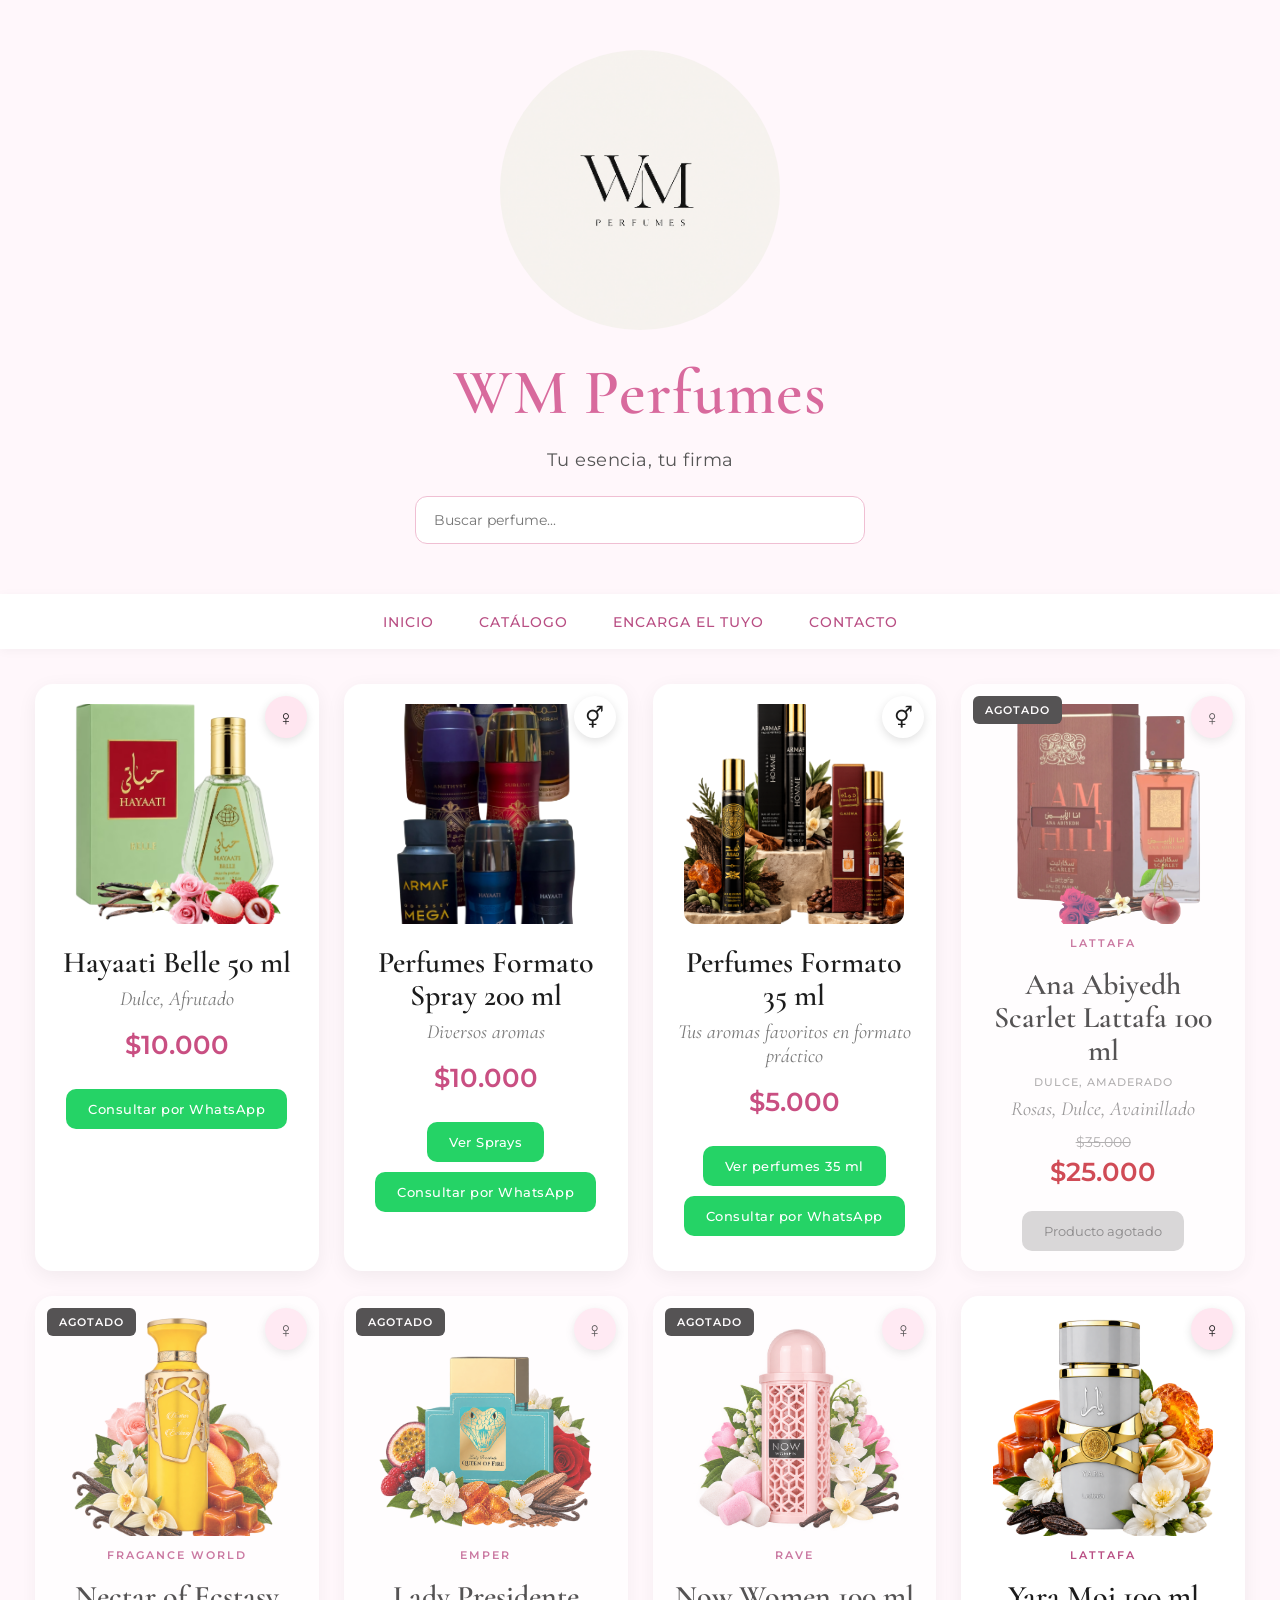
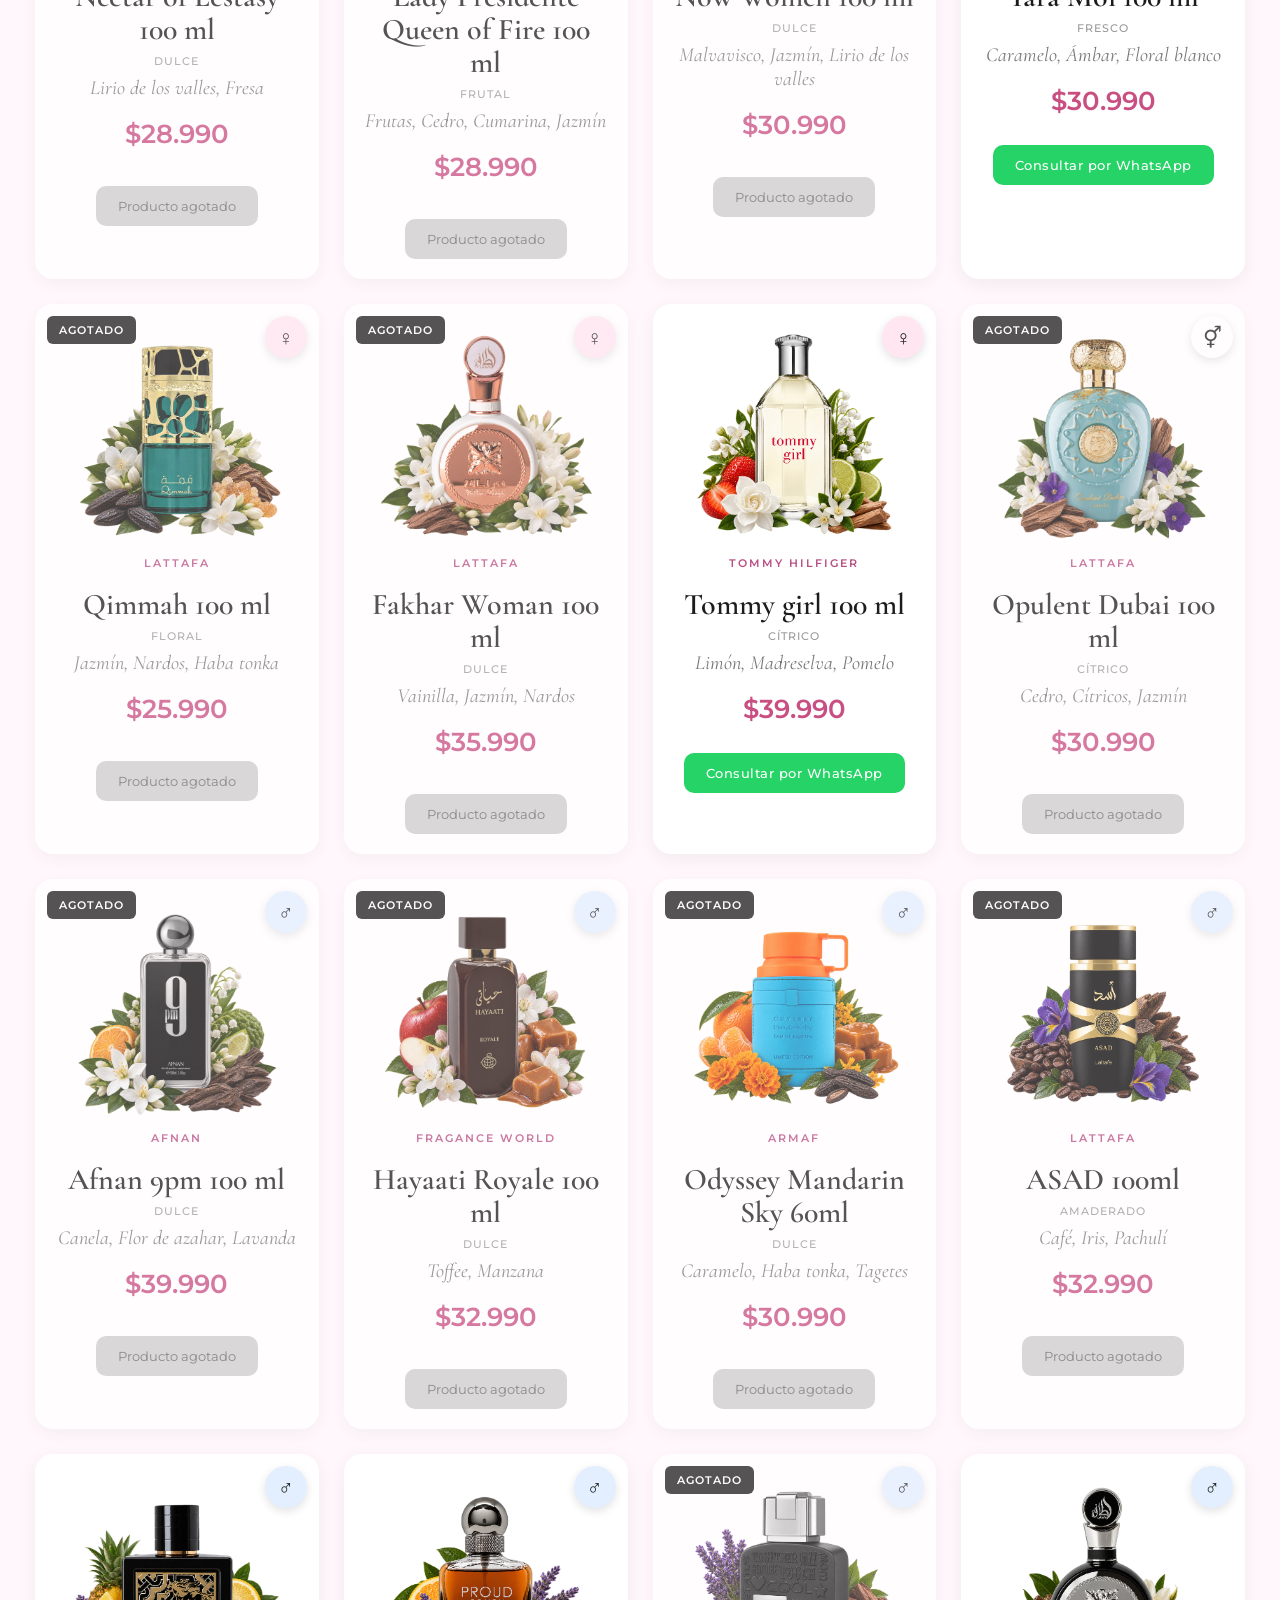
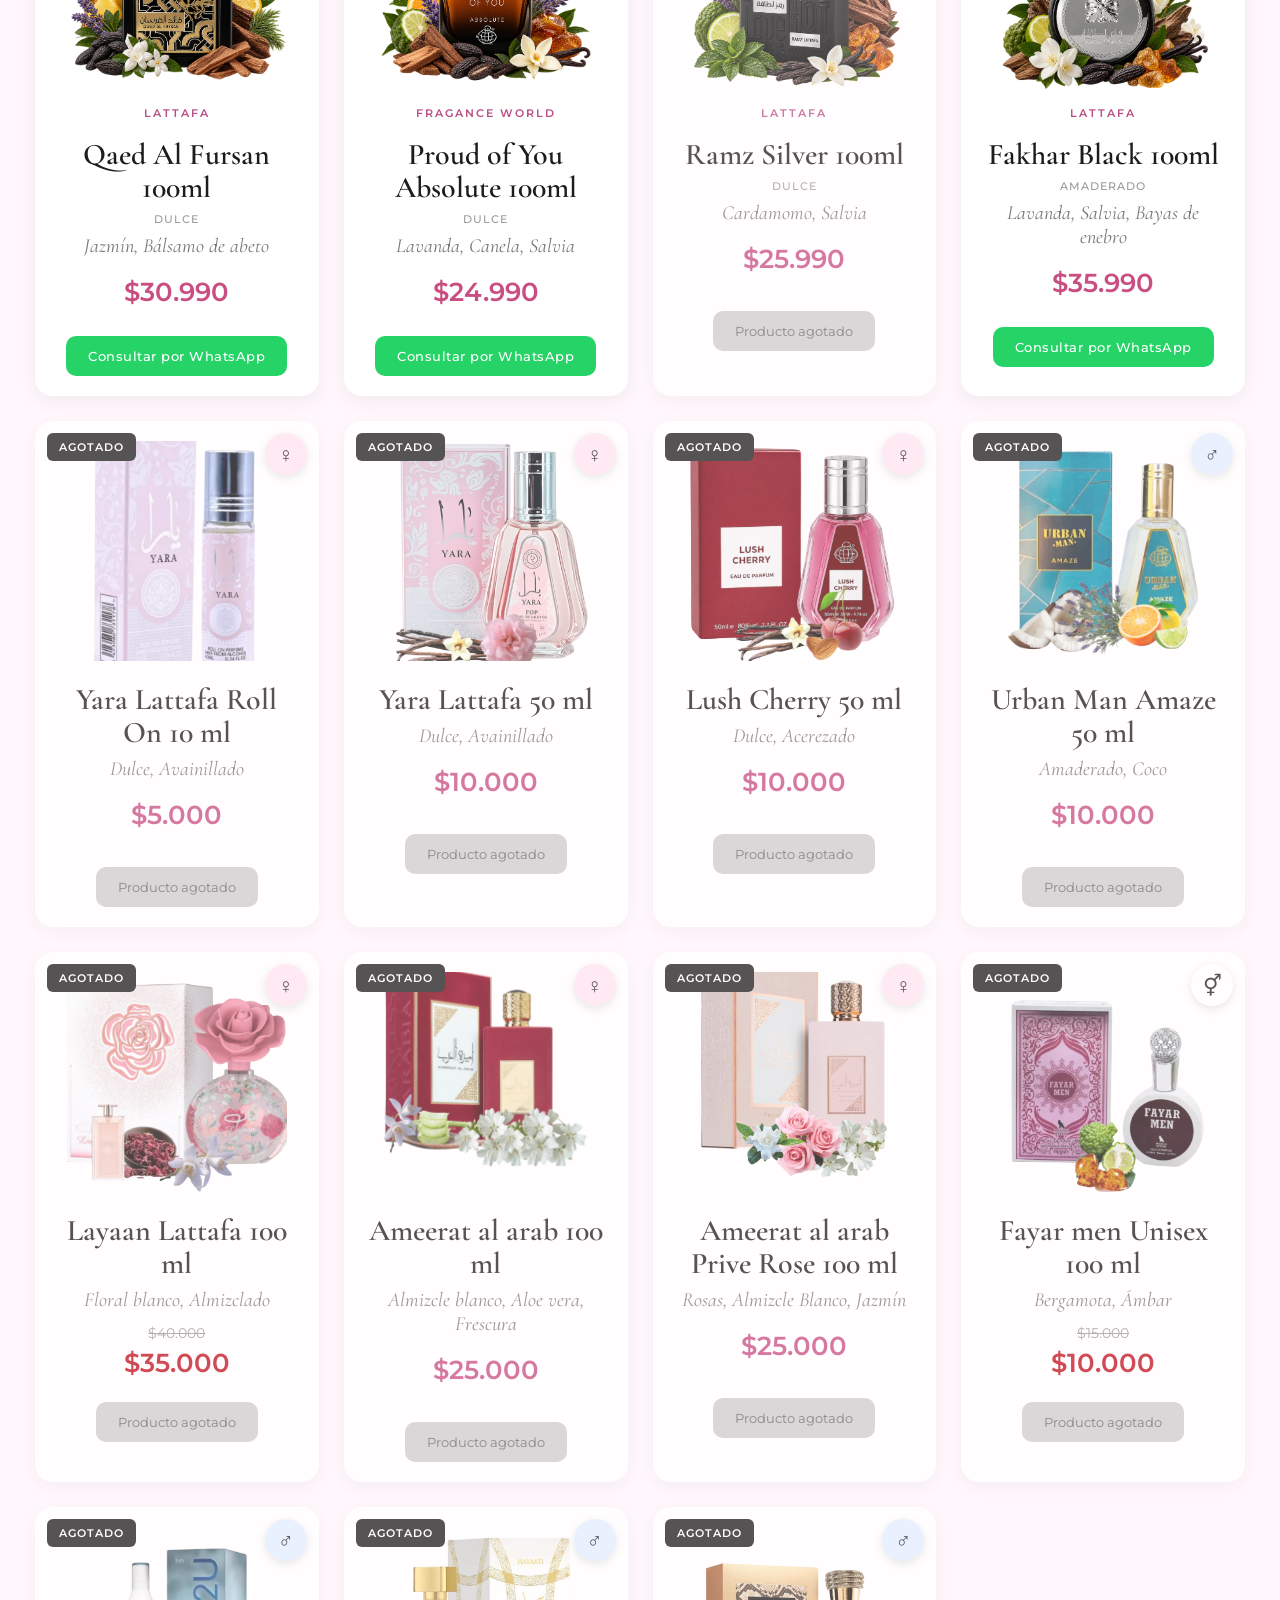
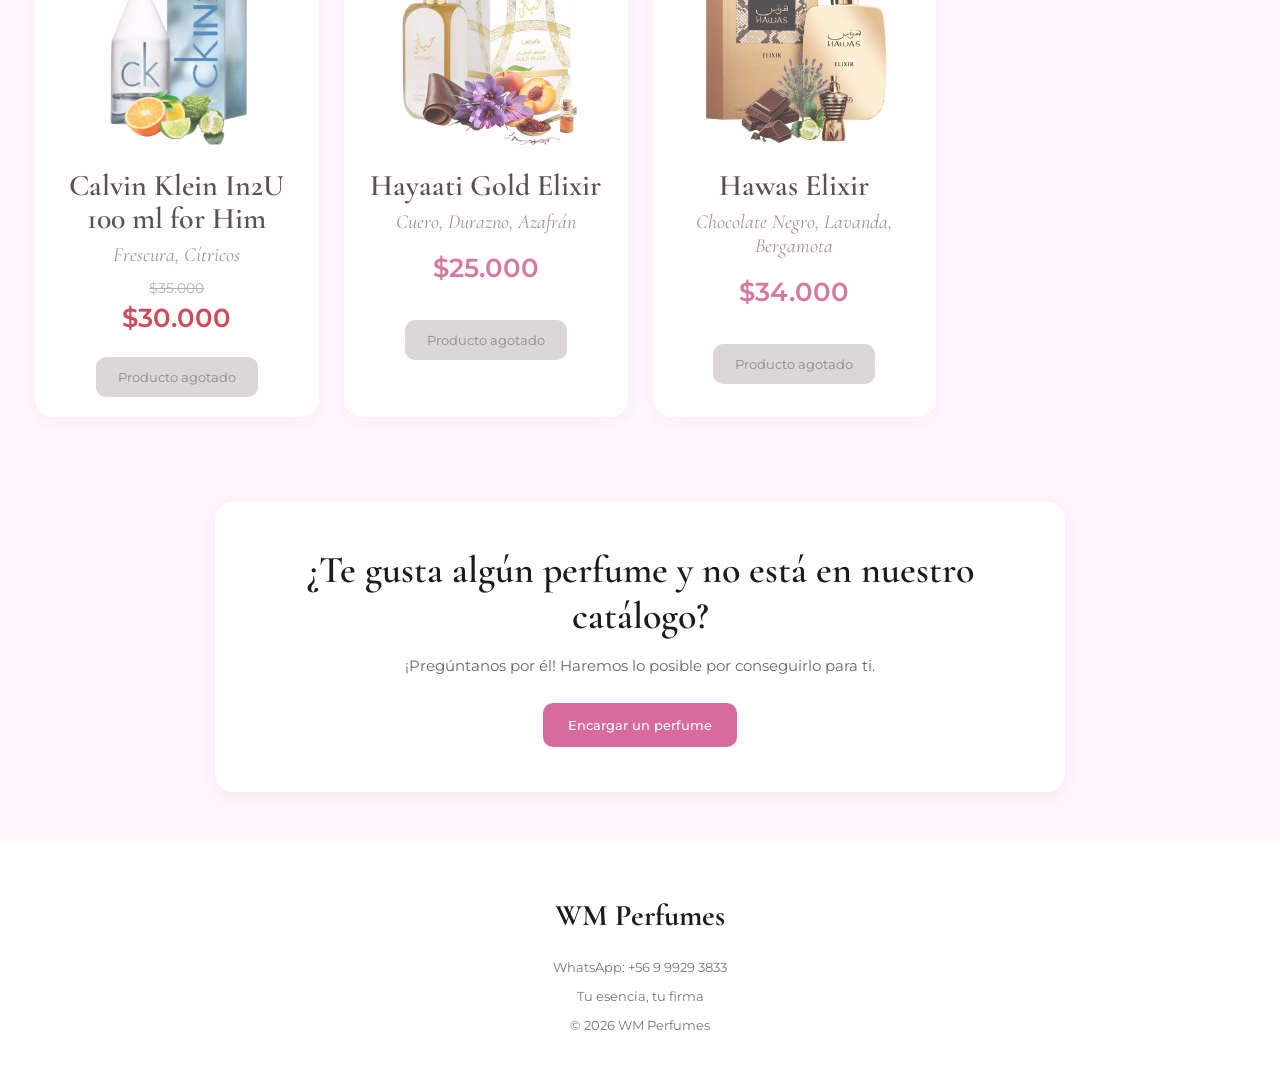
<file: index.html>
<!DOCTYPE html>
<html lang="es">

<head>

    <meta charset="UTF-8">

    <meta name="viewport" content="width=device-width, initial-scale=1.0">

    <title>WM Perfumes</title>

    <!-- Fuentes -->
    <link rel="preconnect" href="https://fonts.googleapis.com">
    <link rel="preconnect" href="https://fonts.gstatic.com" crossorigin>

    <link
        href="https://fonts.googleapis.com/css2?family=Cormorant+Garamond:wght@400;500;600;700&family=Montserrat:wght@400;500;600&display=swap"
        rel="stylesheet"
    >

    <!-- CSS -->
    <link rel="stylesheet" href="style.css">

    <!-- Icono -->
    <link rel="icon" href="logo.png" type="image/png">

</head>


<body>

    <!-- =========================
         BANNER PRINCIPAL
    ========================== -->

    <section id="inicio" class="hero">

        <img
            src="logo.png"
            class="hero-logo"
            alt="WM Perfumes"
        >

        <h1>WM Perfumes</h1>

        <p>Tu esencia, tu firma</p>

        <input
            type="text"
            id="buscador"
            placeholder="Buscar perfume..."
        >

    </section>


    <!-- =========================
         MENÚ
    ========================== -->

    <nav>

        <ul>

            <li>
                <a href="#inicio">Inicio</a>
            </li>

            <li>
                <a href="#catalogo">Catálogo</a>
            </li>

            <li>
                <a href="#encargo">Encarga el tuyo</a>
            </li>

            <li>
                <a href="#contacto">Contacto</a>
            </li>

        </ul>

    </nav>


    <!-- =========================
         CATÁLOGO PRINCIPAL
    ========================== -->

    <section id="catalogo" class="catalogo">

        <!--
            Aquí aparecen los perfumes normales
            y la tarjeta principal de Spray.

            Se agregan automáticamente
            desde productos.js y script.js
        -->

    </section>


    <!-- =========================
         CATÁLOGO DE SPRAYS OCULTO
    ========================== -->

    <section
        id="catalogoSprays"
        class="catalogo catalogo-sprays oculto"
    >

        <!--
            Aquí aparecerán los sprays individuales
            cuando se presione el botón "Ver Sprays".
        -->

    </section>


    <!-- =========================
         ENCARGOS ESPECIALES
    ========================== -->

    <section id="encargo" class="encargo">

        <h2>
            ¿Te gusta algún perfume y no está
            en nuestro catálogo?
        </h2>

        <p>
            ¡Pregúntanos por él! Haremos lo posible
            por conseguirlo para ti.
        </p>

        <a
            href="https://wa.me/56999293833?text=Hola,%20quiero%20consultar%20por%20un%20perfume%20que%20no%20est%C3%A1%20en%20el%20cat%C3%A1logo"
            target="_blank"
        >
            Encargar un perfume
        </a>

    </section>


    <!-- =========================
         CONTACTO / PIE DE PÁGINA
    ========================== -->

    <footer id="contacto">

        <h2>WM Perfumes</h2>

        <p>WhatsApp: +56 9 9929 3833</p>

        <p>Tu esencia, tu firma</p>

        <p>© 2026 WM Perfumes</p>

    </footer>


    <!-- =========================
         JAVASCRIPT
    ========================== -->

    <script src="productos.js"></script>

    <script src="script.js"></script>

</body>

</html>
</file>
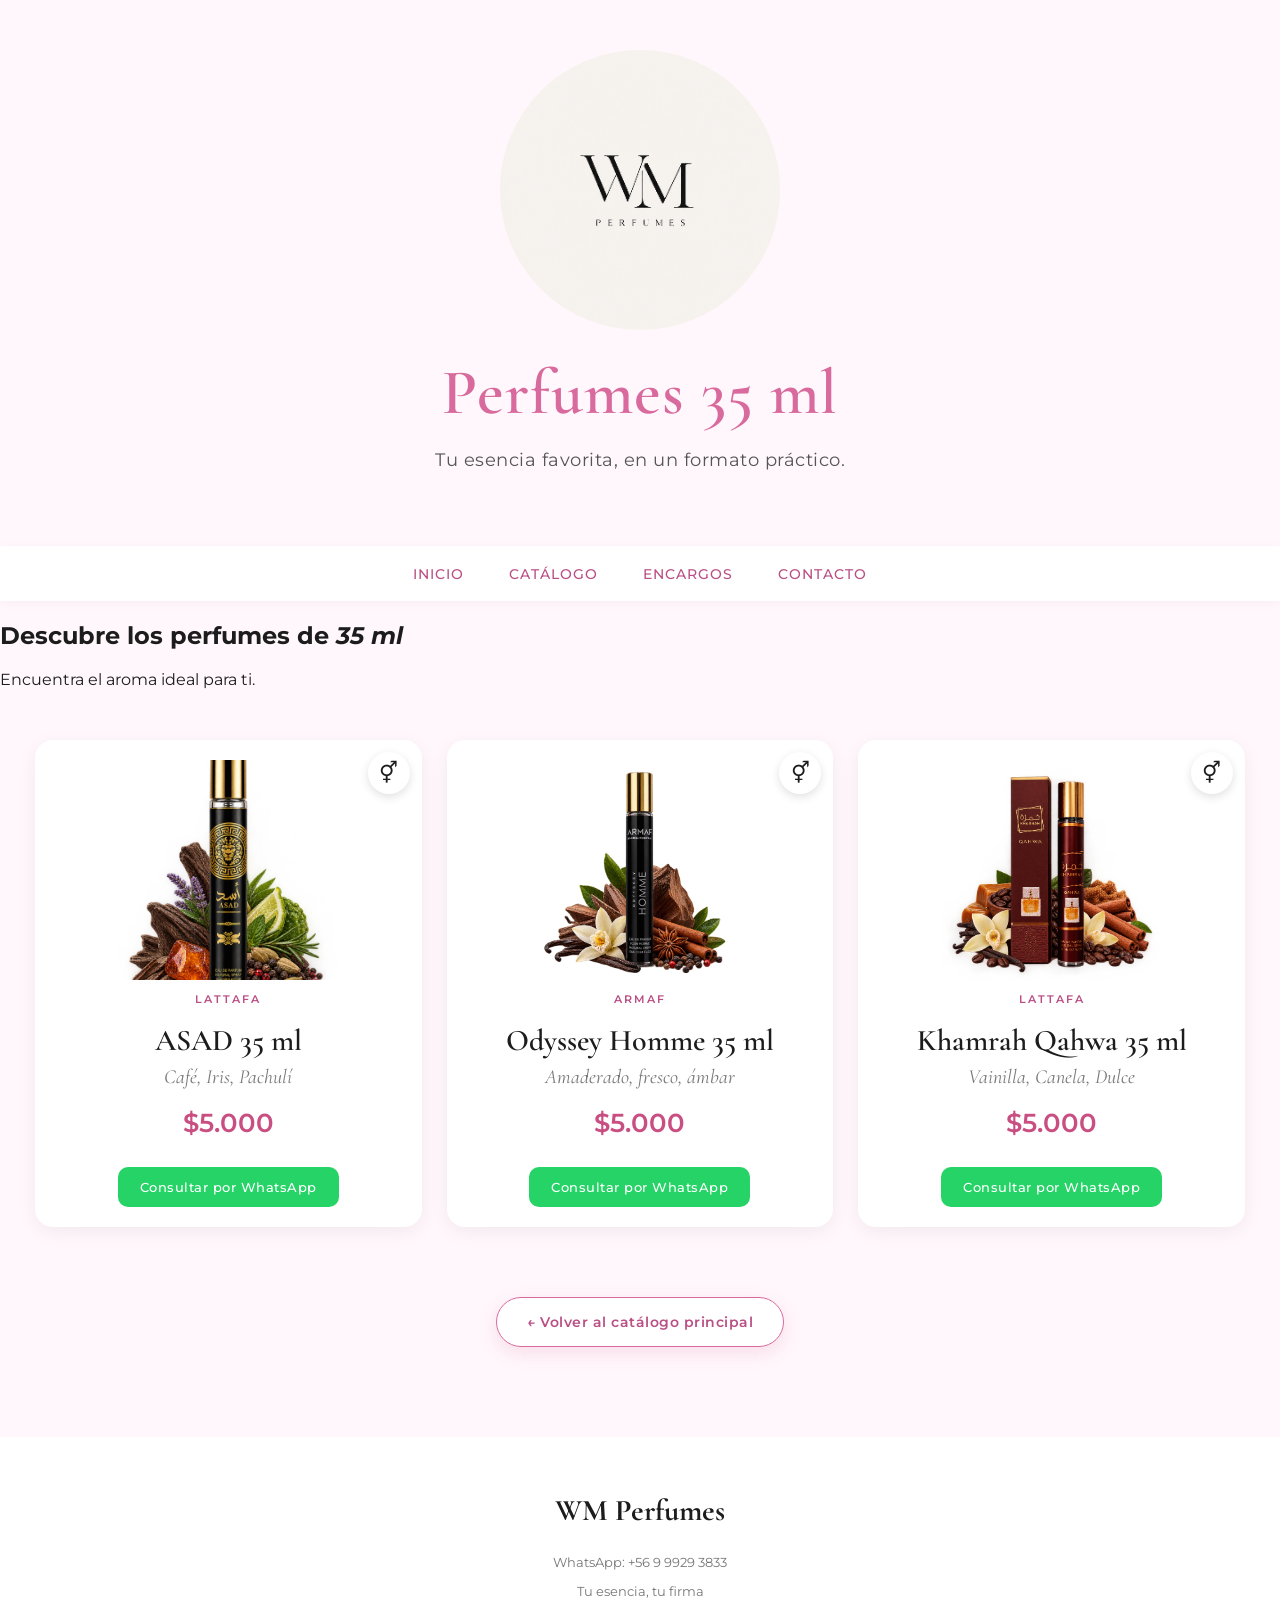
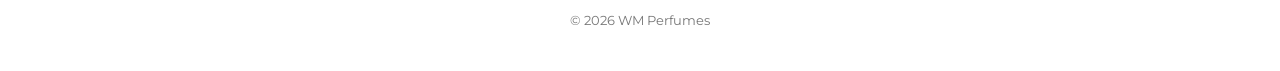
<file: 35ml.html>
<!DOCTYPE html>
<html lang="es">

<head>
    <meta charset="UTF-8">
    <meta name="viewport" content="width=device-width, initial-scale=1.0">

    <title>Perfumes 35 ml | WM Perfumes</title>

    <link rel="preconnect" href="https://fonts.googleapis.com">
    <link rel="preconnect" href="https://fonts.gstatic.com" crossorigin>

    <link
        href="https://fonts.googleapis.com/css2?family=Cormorant+Garamond:wght@400;500;600;700&family=Montserrat:wght@400;500;600&display=swap"
        rel="stylesheet"
    >

    <link rel="stylesheet" href="style.css">
    <link rel="icon" href="logo.png" type="image/png">
</head>

<body>

    <header class="hero">
        <a href="index.html">
            <img
                src="logo.png"
                class="hero-logo"
                alt="WM Perfumes"
            >
        </a>

        <h1>Perfumes 35 ml</h1>

        <p>Tu esencia favorita, en un formato práctico.</p>
    </header>

    <nav>
        <ul>
            <li><a href="index.html">Inicio</a></li>
            <li><a href="index.html#catalogo">Catálogo</a></li>
            <li><a href="index.html#encargo">Encargos</a></li>
            <li><a href="index.html#contacto">Contacto</a></li>
        </ul>
    </nav>

    <main>
        <section class="catalogo-section">
            <div class="section-title">
                <h2>Descubre los perfumes de <em>35 ml</em></h2>
                <p>Encuentra el aroma ideal para ti.</p>
            </div>

            <section id="catalogo35ml" class="catalogo">
                <!-- Los perfumes se cargarán desde productos.js -->
            </section>
        </section>

        <div class="volver-catalogo">
            <a href="index.html">← Volver al catálogo principal</a>
        </div>
    </main>

    <footer id="contacto">
        <h2>WM Perfumes</h2>
        <p>WhatsApp: +56 9 9929 3833</p>
        <p>Tu esencia, tu firma</p>
        <p>© 2026 WM Perfumes</p>
    </footer>

<script src="productos.js"></script>
<script src="script.js"></script>
<script src="script35ml.js"></script>

</body>
</html>
</file>
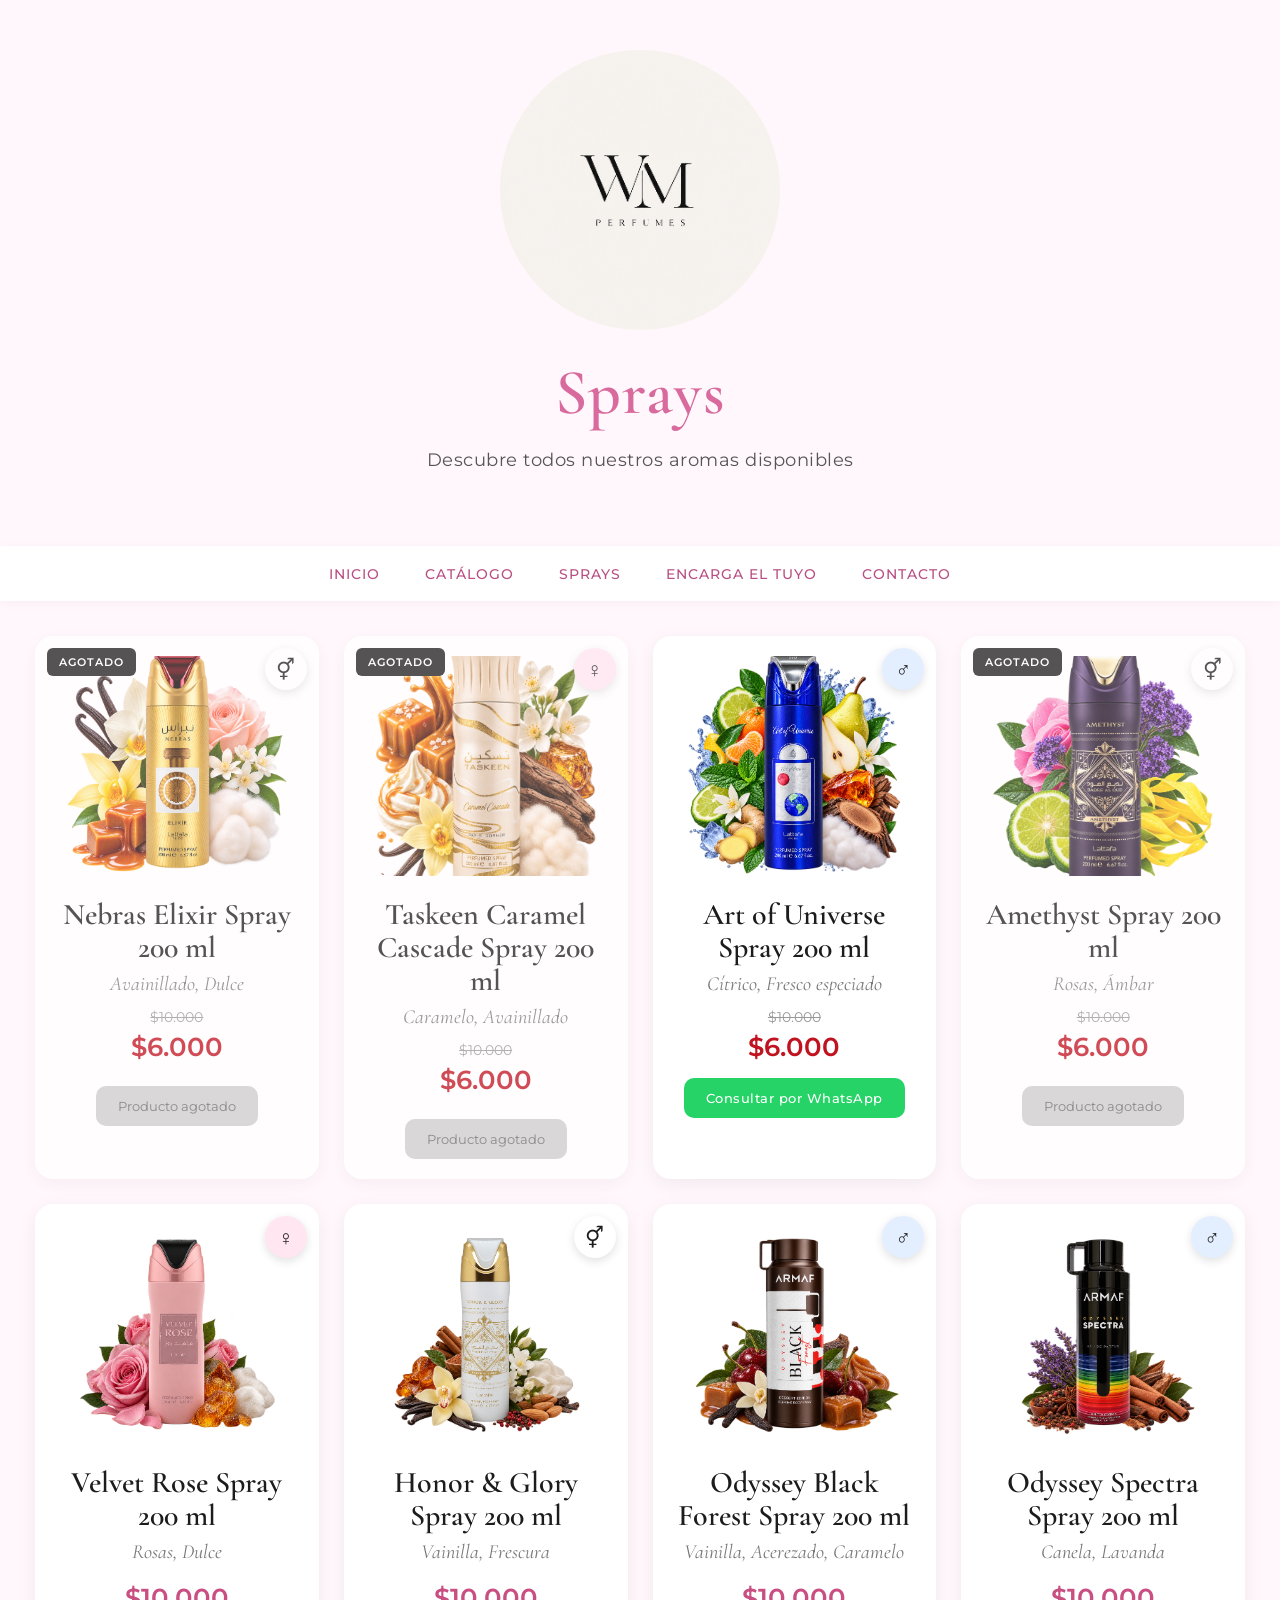
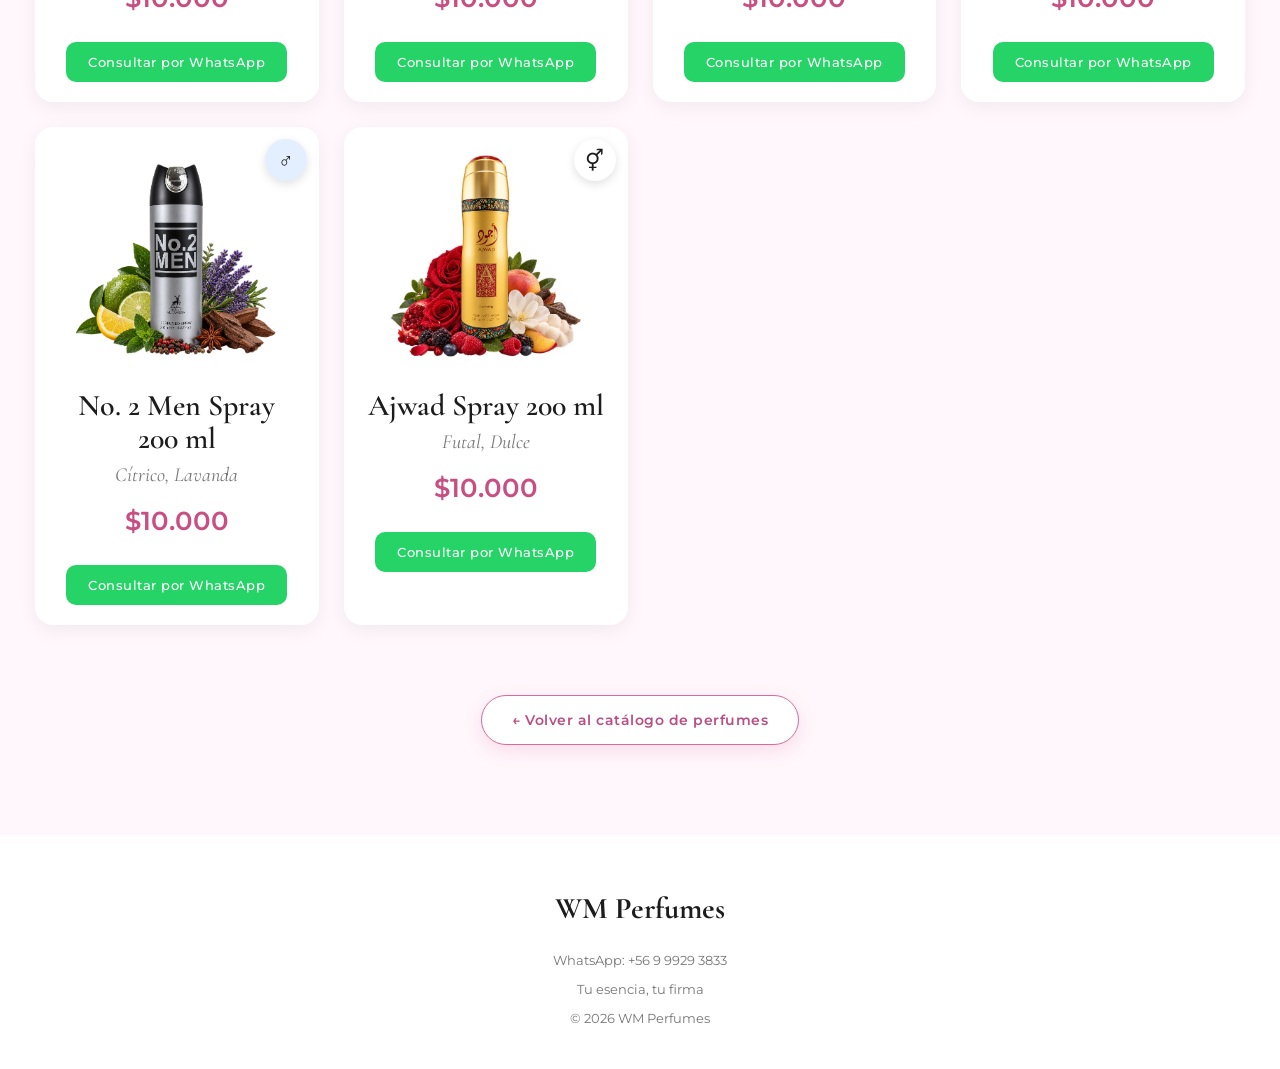
<file: sprays.html>
<!DOCTYPE html>
<html lang="es">

<head>

    <meta charset="UTF-8">

    <meta name="viewport" content="width=device-width, initial-scale=1.0">

    <title>Sprays | WM Perfumes</title>

    <!-- Fuentes -->
    <link rel="preconnect" href="https://fonts.googleapis.com">
    <link rel="preconnect" href="https://fonts.gstatic.com" crossorigin>

    <link
        href="https://fonts.googleapis.com/css2?family=Cormorant+Garamond:wght@400;500;600;700&family=Montserrat:wght@400;500;600&display=swap"
        rel="stylesheet"
    >

    <link rel="stylesheet" href="style.css">

    <link rel="icon" href="logo.png" type="image/png">

</head>

<body>

    <!-- ENCABEZADO -->

    <section class="hero hero-sprays">

        <img
            src="logo.png"
            class="hero-logo"
            alt="WM Perfumes"
        >

        <h1>Sprays</h1>

        <p>Descubre todos nuestros aromas disponibles</p>

    </section>


    <!-- MENÚ -->

    <nav>

        <ul>

            <li>
                <a href="index.html">Inicio</a>
            </li>

            <li>
                <a href="index.html#catalogo">Catálogo</a>
            </li>

            <li>
                <a href="sprays.html">Sprays</a>
            </li>

            <li>
                <a href="index.html#encargo">Encarga el tuyo</a>
            </li>

            <li>
                <a href="index.html#contacto">Contacto</a>
            </li>

        </ul>

    </nav>


    <!-- CATÁLOGO SOLO DE SPRAYS -->

    <section id="catalogoSprays" class="catalogo">

        <!-- Los sprays se agregan desde sprays.js -->

    </section>


    <div class="volver-catalogo">
        <a href="index.html">
            ← Volver al catálogo de perfumes
        </a>
    </div>


    <!-- FOOTER -->

    <footer>

        <h2>WM Perfumes</h2>

        <p>WhatsApp: +56 9 9929 3833</p>

        <p>Tu esencia, tu firma</p>

        <p>© 2026 WM Perfumes</p>

    </footer>


    <!-- JAVASCRIPT -->

    <script src="productos.js"></script>

    <script src="sprays.js"></script>

</body>

</html>
</file>
<file: style.css>
/* =========================
   FUENTES Y ESTILOS GENERALES
========================= */

* {
    box-sizing: border-box;
}

html {
    scroll-behavior: smooth;
}

body {
    margin: 0;
    font-family: 'Montserrat', sans-serif;
    background: #fff7fb;
    color: #1c1c1c;
}


/* =========================
   BANNER PRINCIPAL
========================= */

.hero {
    text-align: center;
    padding: 50px 20px;
}

.hero-logo {
    width: 280px;
    height: 280px;
    border-radius: 50%;
    object-fit: cover;
    margin-bottom: 20px;
}

.hero h1 {
    color: #d86a9d;
    font-family: 'Cormorant Garamond', serif;
    font-size: 64px;
    font-weight: 600;
    letter-spacing: 1px;
    margin: 0 0 10px;
}

.hero p {
    color: #555;
    font-size: 18px;
    font-weight: 400;
    letter-spacing: 0.5px;
    margin-bottom: 25px;
}


/* =========================
   MENÚ
========================= */

nav {
    background: #ffffff;
    padding: 18px 0;
    box-shadow: 0 2px 10px rgba(0, 0, 0, 0.04);
}

nav ul {
    display: flex;
    justify-content: center;
    gap: 45px;
    list-style: none;
    padding: 0;
    margin: 0;
}

nav a {
    text-decoration: none;
    color: #b94f84;
    font-size: 14px;
    font-weight: 500;
    letter-spacing: 1px;
    text-transform: uppercase;
    transition: 0.3s;
}

nav a:hover {
    color: #8f365f;
}


/* =========================
   BUSCADOR
========================= */

#buscador {
    width: 80%;
    max-width: 450px;
    padding: 14px 18px;
    border-radius: 12px;
    border: 1px solid #f0bfd3;
    background: #ffffff;
    font-family: 'Montserrat', sans-serif;
    font-size: 14px;
    outline: none;
    transition: 0.3s;
}

#buscador:focus {
    border-color: #d86a9d;
    box-shadow: 0 0 0 3px rgba(216, 106, 157, 0.1);
}


/* =========================
   CATÁLOGO
========================= */

.catalogo {
    display: grid;
    grid-template-columns: repeat(auto-fit, minmax(280px, 1fr));
    gap: 25px;
    padding: 35px;
}


/* =========================
   TARJETAS DE PRODUCTOS
========================= */

.producto {
    position: relative;
    background: #ffffff;
    border-radius: 18px;
    padding: 20px;
    text-align: center;
    box-shadow: 0 5px 20px rgba(0, 0, 0, 0.06);
    transition: transform 0.3s ease, box-shadow 0.3s ease;
}

.producto:hover {
    transform: translateY(-6px);
    box-shadow: 0 12px 30px rgba(0, 0, 0, 0.10);
}

.producto img {
    width: 220px;
    height: 220px;
    object-fit: cover;
    border-radius: 12px;
}


/* Nombre del perfume */

.producto h2 {
    font-family: 'Cormorant Garamond', serif;
    font-size: 30px;
    font-weight: 600;
    color: #1c1c1c;
    margin: 18px 0 8px;
    line-height: 1.1;
}


/* Notas del perfume */

.notas {
    color: #777;
    font-family: 'Cormorant Garamond', serif;
    font-size: 20px;
    font-style: italic;
    margin: 8px 0;
}


/* =========================
   PRECIOS
========================= */

.precio-normal {
    font-family: 'Montserrat', sans-serif;
    font-size: 14px;
    color: #999;
    text-decoration: line-through;
    margin: 12px 0 0;
}

.precio-oferta {
    font-family: 'Montserrat', sans-serif;
    font-size: 26px;
    font-weight: 600;
    color: #c1121f;
    margin: 5px 0;
}

.precio {
    font-family: 'Montserrat', sans-serif;
    font-size: 26px;
    font-weight: 600;
    color: #c94f82;
    margin: 18px 0;
}


/* =========================
   BOTÓN VER SPRAYS
========================= */

.ver-sprays-producto {
    display: inline-block;
    margin-top: 5px;
    margin-bottom: 12px;
    background: #d86a9d;
    color: white;
    border: none;
    padding: 12px 22px;
    border-radius: 10px;
    font-family: 'Montserrat', sans-serif;
    font-size: 13px;
    font-weight: 500;
    letter-spacing: 0.5px;
    cursor: pointer;
    transition: 0.3s;
}

.ver-sprays-producto:hover {
    background: #b94f84;
    transform: translateY(-2px);
}


/* =========================
   BOTÓN WHATSAPP
========================= */

.producto a {
    display: inline-block;
    margin-top: 10px;
    background: #25d366;
    color: white;
    text-decoration: none;
    padding: 12px 22px;
    border-radius: 10px;
    font-family: 'Montserrat', sans-serif;
    font-size: 13px;
    font-weight: 500;
    letter-spacing: 0.5px;
    transition: 0.3s;
}

.producto a:hover {
    background: #1ebc57;
    transform: translateY(-2px);
}


/* =========================
   ICONO DE GÉNERO
========================= */

.genero {
    position: absolute;
    top: 12px;
    right: 12px;
    width: 42px;
    height: 42px;
    border-radius: 50%;
    display: flex;
    justify-content: center;
    align-items: center;
    font-size: 21px;
    box-shadow: 0 3px 10px rgba(0, 0, 0, 0.12);
    z-index: 2;
}

.genero.mujer {
    background: #ffe6f0;
}

.genero.hombre {
    background: #e3efff;
}

.genero.unisex {
    background: #ffffff;
}


/* =========================
   PRODUCTOS AGOTADOS
========================= */

.producto-agotado {
    opacity: 0.75;
}

.agotado {
    position: absolute;
    top: 12px;
    left: 12px;
    background: #1c1c1c;
    color: white;
    padding: 7px 12px;
    border-radius: 6px;
    font-size: 11px;
    font-family: 'Montserrat', sans-serif;
    font-weight: 600;
    letter-spacing: 1px;
    z-index: 2;
}

.boton-agotado {
    margin-top: 18px;
    padding: 12px 22px;
    border: none;
    border-radius: 10px;
    background: #cccccc;
    color: #666;
    font-family: 'Montserrat', sans-serif;
    font-size: 13px;
    cursor: not-allowed;
}


/* =========================
   CATÁLOGO DE SPRAYS
========================= */

.catalogo-sprays {
    padding-top: 0;
    padding-bottom: 35px;
}

.oculto {
    display: none;
}


/* =========================
   BOTÓN VOLVER AL CATÁLOGO
========================= */

.volver-catalogo {
    width: 100%;
    text-align: center;
    padding: 35px 20px 50px;
}

.volver-catalogo a {
    display: inline-flex;
    align-items: center;
    justify-content: center;
    background: #ffffff;
    color: #b94f84;
    text-decoration: none;
    padding: 15px 30px;
    border: 1px solid #d86a9d;
    border-radius: 30px;
    font-family: 'Montserrat', sans-serif;
    font-size: 14px;
    font-weight: 600;
    letter-spacing: 0.5px;
    box-shadow: 0 6px 18px rgba(216, 106, 157, 0.18);
    transition: background 0.3s ease,
                color 0.3s ease,
                transform 0.3s ease,
                box-shadow 0.3s ease;
}

.volver-catalogo a:hover {
    background: #d86a9d;
    color: #ffffff;
    transform: translateY(-3px);
    box-shadow: 0 10px 25px rgba(216, 106, 157, 0.35);
}


/* =========================
   SECCIÓN ENCARGOS
========================= */

.encargo {
    max-width: 850px;
    margin: 50px auto;
    padding: 45px 30px;
    text-align: center;
    background: white;
    border-radius: 18px;
    box-shadow: 0 5px 20px rgba(0, 0, 0, 0.06);
}

.encargo h2 {
    font-family: 'Cormorant Garamond', serif;
    font-size: 38px;
    font-weight: 600;
    color: #1c1c1c;
    margin: 0 0 12px;
}

.encargo p {
    color: #666;
    font-size: 15px;
    line-height: 1.6;
    margin-bottom: 25px;
}

.encargo a {
    display: inline-block;
    background: #d86a9d;
    color: white;
    text-decoration: none;
    padding: 14px 25px;
    border-radius: 10px;
    font-family: 'Montserrat', sans-serif;
    font-size: 13px;
    font-weight: 500;
    transition: 0.3s;
}

.encargo a:hover {
    background: #b94f84;
    transform: translateY(-2px);
}


/* =========================
   PIE DE PÁGINA
========================= */

footer {
    text-align: center;
    padding: 30px;
    background: #ffffff;
    margin-top: 40px;
    color: #777;
    font-size: 13px;
}

footer h2 {
    font-family: 'Cormorant Garamond', serif;
    color: #1c1c1c;
    font-size: 30px;
}


/* =========================
   CELULARES
========================= */

@media (max-width: 600px) {

    .hero {
        padding: 35px 15px;
    }

    .hero-logo {
        width: 200px;
        height: 200px;
    }

    .hero h1 {
        font-size: 52px;
    }

    nav ul {
        gap: 18px;
        flex-wrap: wrap;
        padding: 0 10px;
    }

    nav a {
        font-size: 11px;
    }

    .catalogo {
        grid-template-columns: 1fr;
        padding: 20px;
    }

    .producto img {
        width: 100%;
        max-width: 220px;
        height: 220px;
    }

    .encargo h2 {
        font-size: 32px;
    }

    .encargo {
        margin: 30px 20px;
        padding: 35px 20px;
    }

    .volver-catalogo {
        padding: 25px 15px 40px;
    }

    .volver-catalogo a {
        font-size: 13px;
        padding: 14px 24px;
    }

}

/* MARCA DEL PERFUME */
.marca-perfume {
    margin: 8px 0 2px;
    color: #b94f84;
    font-family: 'Montserrat', sans-serif;
    font-size: 11px;
    font-weight: 600;
    letter-spacing: 2px;
    text-transform: uppercase;
}

/* FAMILIA OLFATIVA */
.familia-olfativa {
    margin: 8px 0;
    color: #999999;
    font-family: 'Montserrat', sans-serif;
    font-size: 11px;
    font-weight: 500;
    letter-spacing: 1px;
    text-transform: uppercase;
}
</file>
